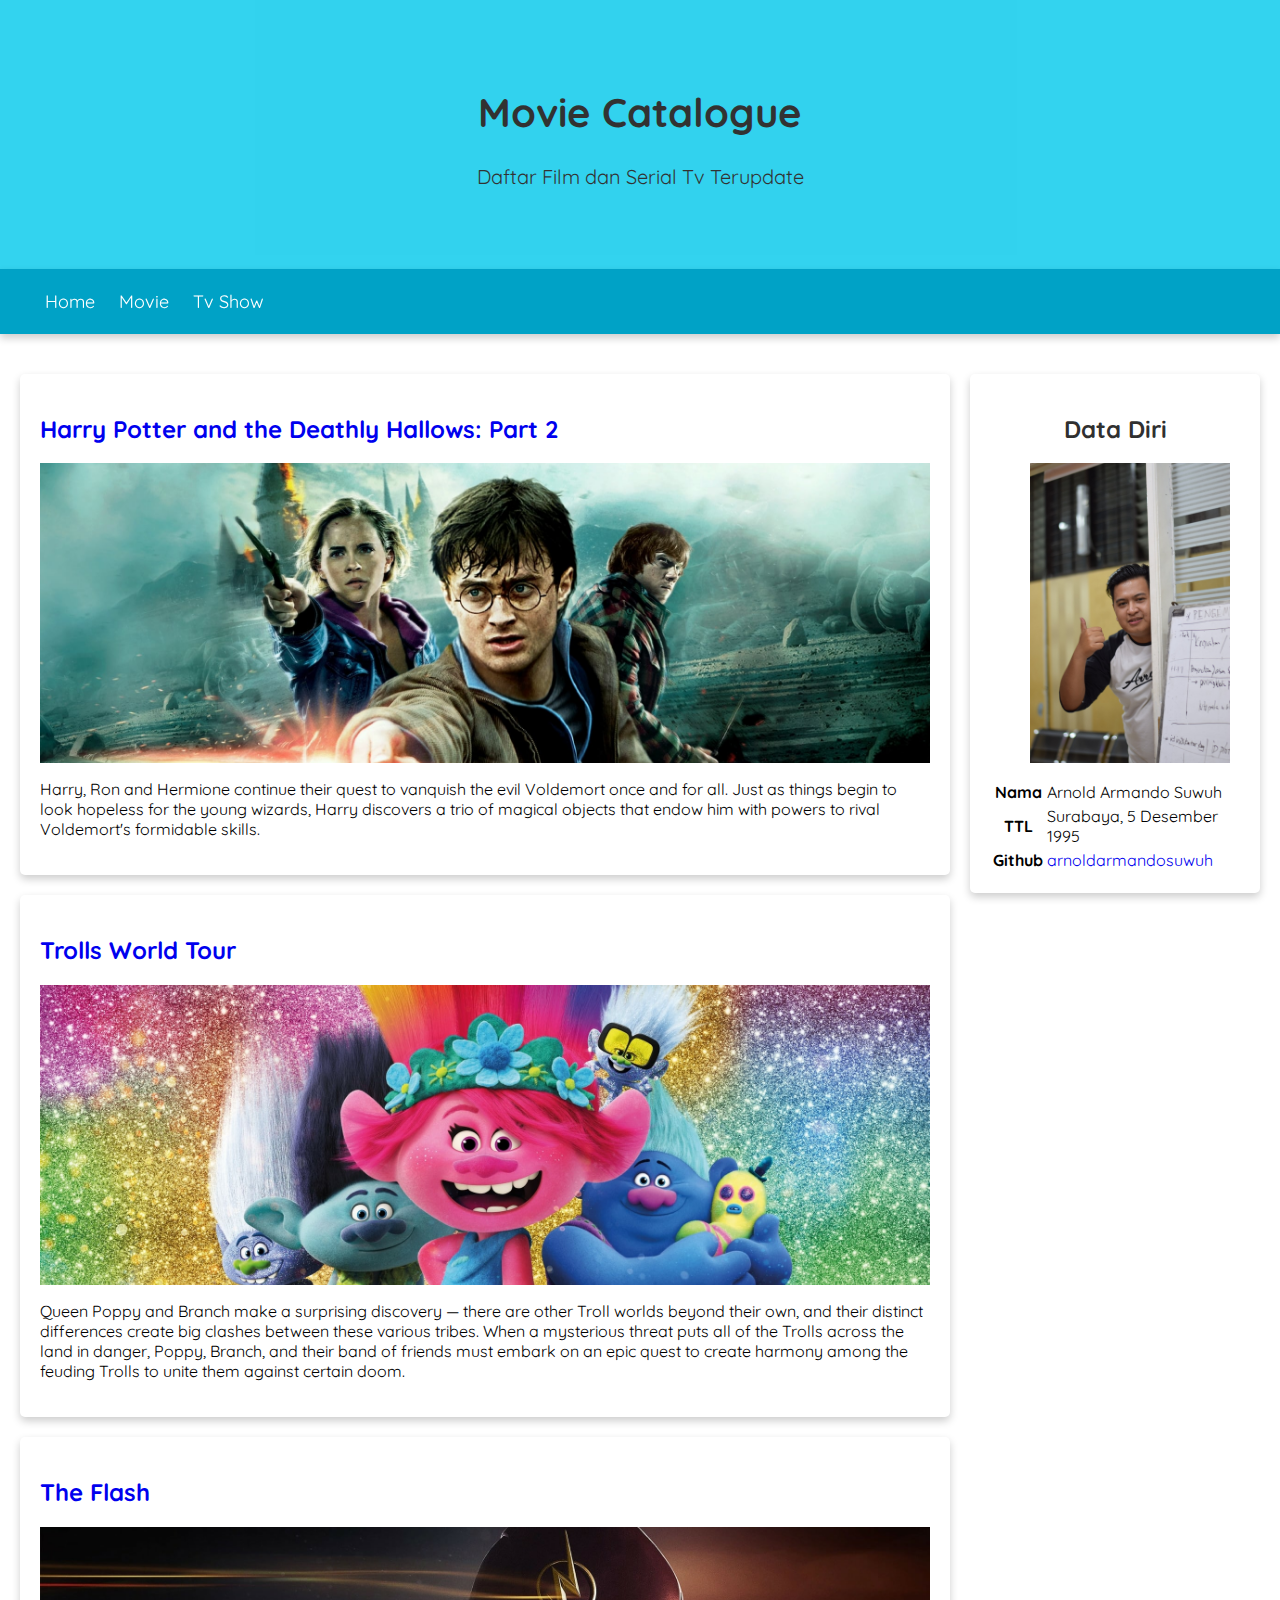
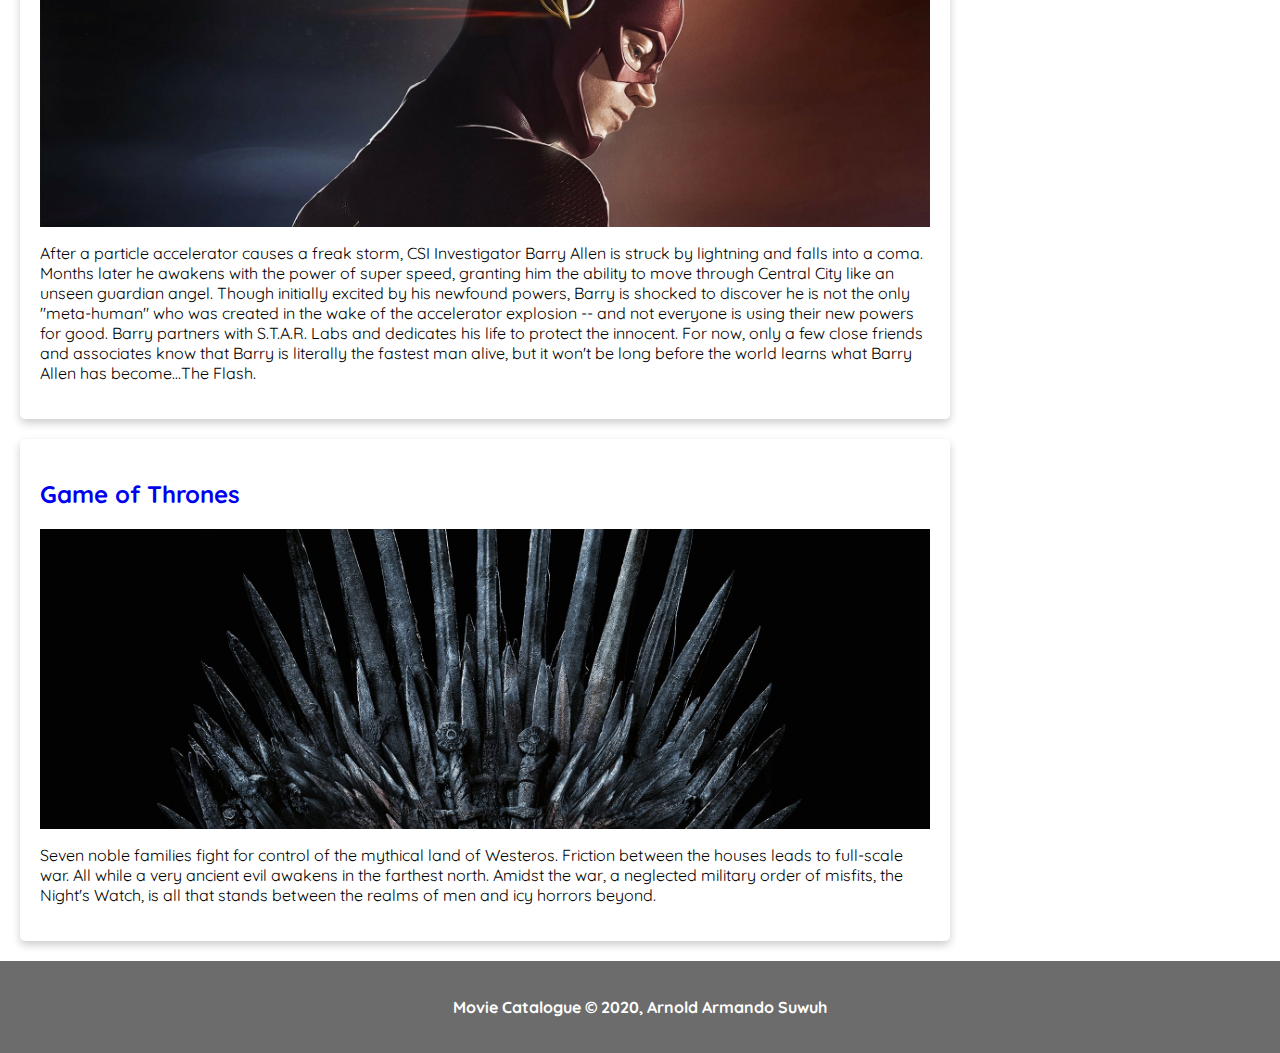
<file: index.html>
<meta name="viewport" content="width=device-width, initial-scale=1">
<html>
	<title>Movie Catalogue</title>
  <link rel="shortcut icon" href="assets/img/movie.png" />
  <link rel="stylesheet" href="assets/style.css">

<body>
	<header class="jumbotron">
   		<h1>Movie Catalogue</h1>
   		<p>Daftar Film dan Serial Tv Terupdate</p>
  	</header>

	<nav>
       <ul>
           <li><a href="index.html">Home</a></li>
           <li><a href="movie.html">Movie</a></li>
           <li><a href="tv.html">Tv Show</a></li>
       </ul>
   </nav>

<main>
	<div id="content">
    	<article class="card">
            <h2><a href="movie1.html">Harry Potter and the Deathly Hallows: Part 2</a></h2>
            
            <img src="assets/img/harrypotter.jpg" class="featured-image">
            
            <p>Harry, Ron and Hermione continue their quest to vanquish the evil Voldemort once and for all. Just as things begin to look hopeless for the young wizards, Harry discovers a trio of magical objects that endow him with powers to rival Voldemort's formidable skills.</p>

       	</article>
 		<article class="card">
            <h2><a href="movie2.html">Trolls World Tour</a></h2>
            
            <img src="assets/img/troll.jpg" class="featured-image">
            
            <p>Queen Poppy and Branch make a surprising discovery — there are other Troll worlds beyond their own, and their distinct differences create big clashes between these various tribes. When a mysterious threat puts all of the Trolls across the land in danger, Poppy, Branch, and their band of friends must embark on an epic quest to create harmony among the feuding Trolls to unite them against certain doom.</p>
 
        </article>

        <article class="card">
            <h2><a href="tv1.html">The Flash</a></h2>
            
            <img src="assets/img/flash.jpg" class="featured-image">
            
            <p>After a particle accelerator causes a freak storm, CSI Investigator Barry Allen is struck by lightning and falls into a coma. Months later he awakens with the power of super speed, granting him the ability to move through Central City like an unseen guardian angel. Though initially excited by his newfound powers, Barry is shocked to discover he is not the only "meta-human" who was created in the wake of the accelerator explosion -- and not everyone is using their new powers for good. Barry partners with S.T.A.R. Labs and dedicates his life to protect the innocent. For now, only a few close friends and associates know that Barry is literally the fastest man alive, but it won't be long before the world learns what Barry Allen has become...The Flash.</p>
 
        </article>

        <article class="card">
            <h2><a href="tv2.html">Game of Thrones</a></h2>
            
            <img src="assets/img/got.jpg" class="featured-image">
            
            <p>Seven noble families fight for control of the mythical land of Westeros. Friction between the houses leads to full-scale war. All while a very ancient evil awakens in the farthest north. Amidst the war, a neglected military order of misfits, the Night's Watch, is all that stands between the realms of men and icy horrors beyond.</p>
 
        </article>

 	</div>

    <aside>
  		<article class="profile card">
  			<header>
       			<h2>Data Diri</h2>
        			<figure>
           				<img src="assets/img/foto.jpg" class="featured-image">
         			</figure>
          </header>
          <section>
            <table>
              <tr>
                <th>Nama</th>
                <td>Arnold Armando Suwuh</td>
              </tr>
              <tr>  
                <th>TTL</th>
                <td>Surabaya, 5 Desember 1995</td>
              </tr>
              <tr>
                <th>Github</th>
                <td><a href="https://github.com/arnoldarmandosuwuh">arnoldarmandosuwuh</a></td>
              </tr>
            </table>
          </section>
   		</article>
	</aside>
</main>

<footer>
	<p>Movie Catalogue &#169; 2020, Arnold Armando Suwuh</p>
</footer>
</body>
</html>
</file>
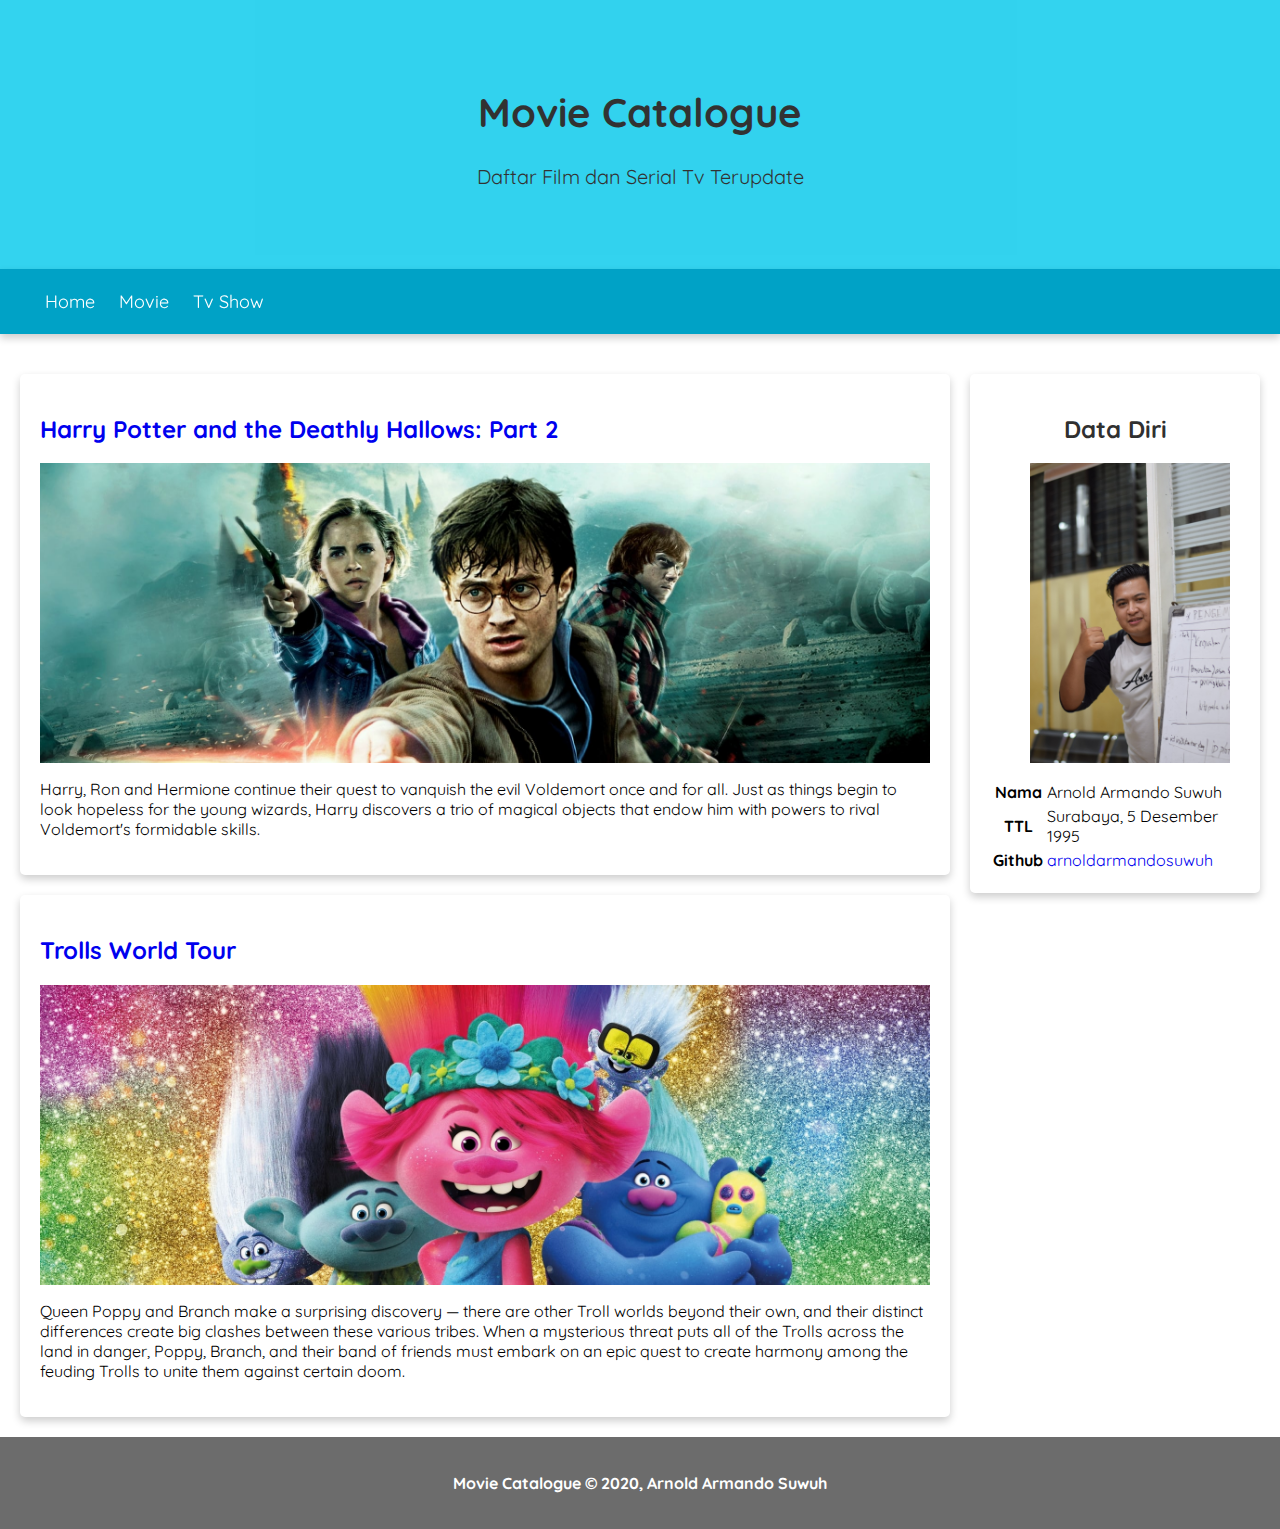
<file: movie.html>
<meta name="viewport" content="width=device-width, initial-scale=1">
<html>
	<title>Movie</title>
  <link rel="shortcut icon" href="assets/img/movie.png" />
  <link rel="stylesheet" href="assets/style.css">

<body>
	<header class="jumbotron">
   		<h1>Movie Catalogue</h1>
   		<p>Daftar Film dan Serial Tv Terupdate</p>
  	</header>

	<nav>
       <ul>
           <li><a href="index.html">Home</a></li>
           <li><a href="movie.html">Movie</a></li>
           <li><a href="tv.html">Tv Show</a></li>
       </ul>
   </nav>

<main>
	<div id="content">
    	<article class="card">
            <h2><a href="movie1.html">Harry Potter and the Deathly Hallows: Part 2</a></h2>
            
            <img src="assets/img/harrypotter.jpg" class="featured-image">
            
            <p>Harry, Ron and Hermione continue their quest to vanquish the evil Voldemort once and for all. Just as things begin to look hopeless for the young wizards, Harry discovers a trio of magical objects that endow him with powers to rival Voldemort's formidable skills.</p>

       	</article>
 		<article class="card">
            <h2><a href="movie2.html">Trolls World Tour</a></h2>
            
            <img src="assets/img/troll.jpg" class="featured-image">
            
            <p>Queen Poppy and Branch make a surprising discovery — there are other Troll worlds beyond their own, and their distinct differences create big clashes between these various tribes. When a mysterious threat puts all of the Trolls across the land in danger, Poppy, Branch, and their band of friends must embark on an epic quest to create harmony among the feuding Trolls to unite them against certain doom.</p>
 
        </article>

 	</div>

    <aside>
  		<article class="profile card">
  			<header>
       			<h2>Data Diri</h2>
        			<figure>
           				<img src="assets/img/foto.jpg" class="featured-image">
         			</figure>
          </header>
          <section>
            <table>
              <tr>
                <th>Nama</th>
                <td>Arnold Armando Suwuh</td>
              </tr>
              <tr>  
                <th>TTL</th>
                <td>Surabaya, 5 Desember 1995</td>
              </tr>
              <tr>
                <th>Github</th>
                <td><a href="https://github.com/arnoldarmandosuwuh">arnoldarmandosuwuh</a></td>
              </tr>
            </table>
          </section>
   		</article>
	</aside>
</main>

<footer>
	<p>Movie Catalogue &#169; 2020, Arnold Armando Suwuh</p>
</footer>
</body>
</html>
</file>
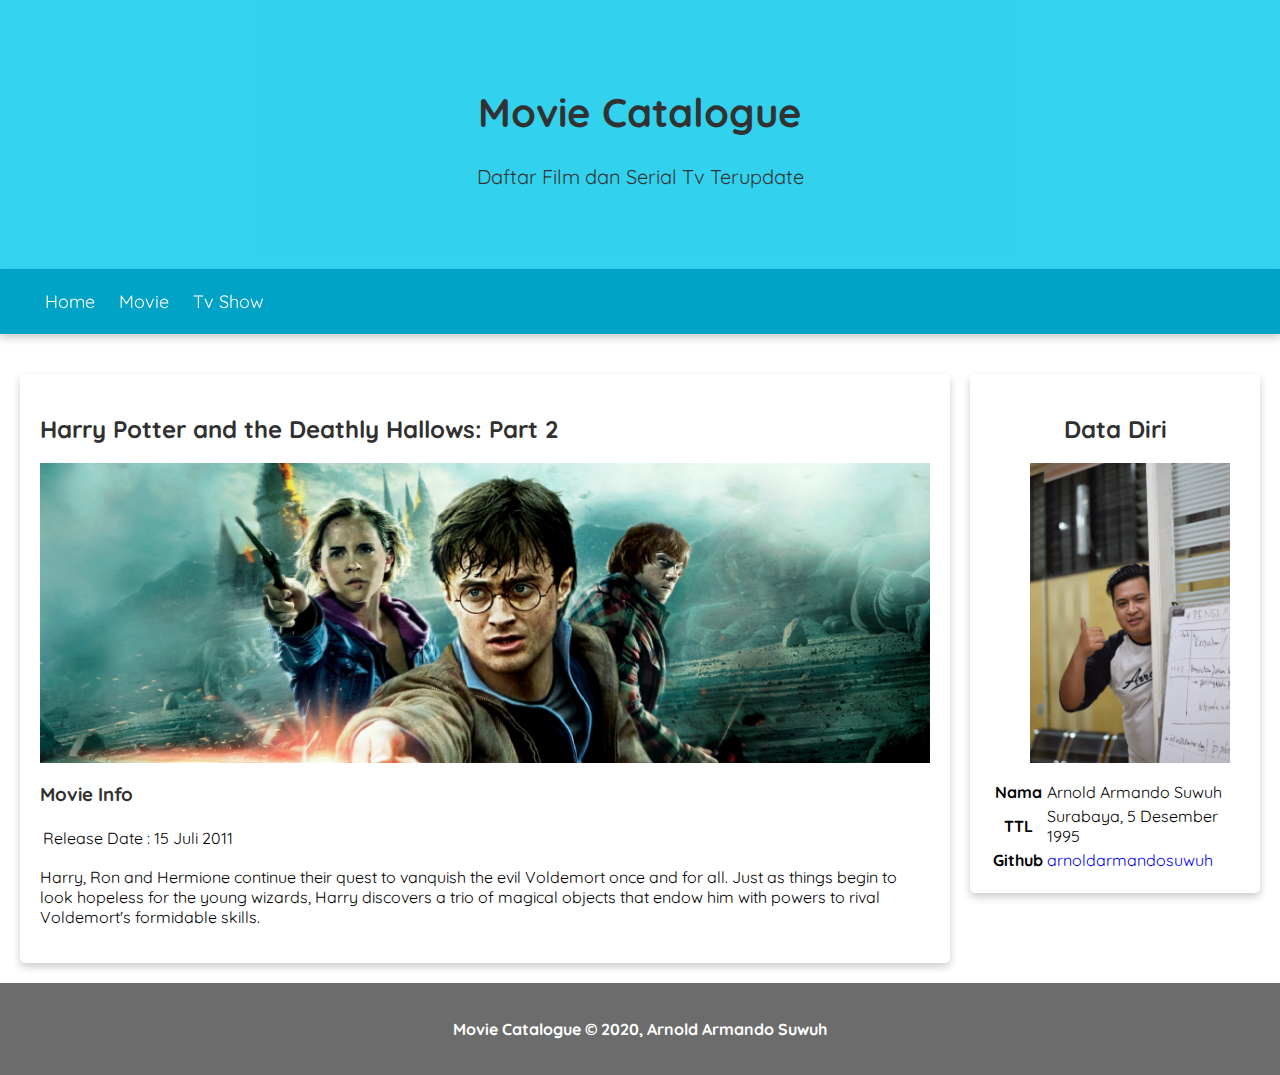
<file: movie1.html>
<meta name="viewport" content="width=device-width, initial-scale=1">
<html>
	<title>Movie Catalogue</title>
  <link rel="shortcut icon" href="assets/img/movie.png" />
  <link rel="stylesheet" href="assets/style.css">

<body>
	<header class="jumbotron">
   		<h1>Movie Catalogue</h1>
   		<p>Daftar Film dan Serial Tv Terupdate</p>
  	</header>

	<nav>
       <ul>
           <li><a href="index.html">Home</a></li>
           <li><a href="movie.html">Movie</a></li>
           <li><a href="tv.html">Tv Show</a></li>
       </ul>
   </nav>

<main>
	<div id="content">
    	<article class="card">
            <h2>Harry Potter and the Deathly Hallows: Part 2</h2>
            
            <img src="assets/img/harrypotter.jpg" class="featured-image">

            <h3>Movie Info</h3>
            <table>
                <tr>
                  <td>Release Date</td>
                  <td> : </td>
                  <td> 15 Juli 2011 </td>
                </tr>
            </table>
            
            <p>Harry, Ron and Hermione continue their quest to vanquish the evil Voldemort once and for all. Just as things begin to look hopeless for the young wizards, Harry discovers a trio of magical objects that endow him with powers to rival Voldemort's formidable skills.</p>

       	</article>

 	</div>

    <aside>
  		<article class="profile card">
  			<header>
       			<h2>Data Diri</h2>
        			<figure>
           				<img src="assets/img/foto.jpg" class="featured-image">
         			</figure>
          </header>
          <section>
            <table>
              <tr>
                <th>Nama</th>
                <td>Arnold Armando Suwuh</td>
              </tr>
              <tr>  
                <th>TTL</th>
                <td>Surabaya, 5 Desember 1995</td>
              </tr>
              <tr>
                <th>Github</th>
                <td><a href="https://github.com/arnoldarmandosuwuh">arnoldarmandosuwuh</a></td>
              </tr>
            </table>
          </section>
   		</article>
	</aside>
</main>

<footer>
	<p>Movie Catalogue &#169; 2020, Arnold Armando Suwuh</p>
</footer>
</body>
</html>
</file>
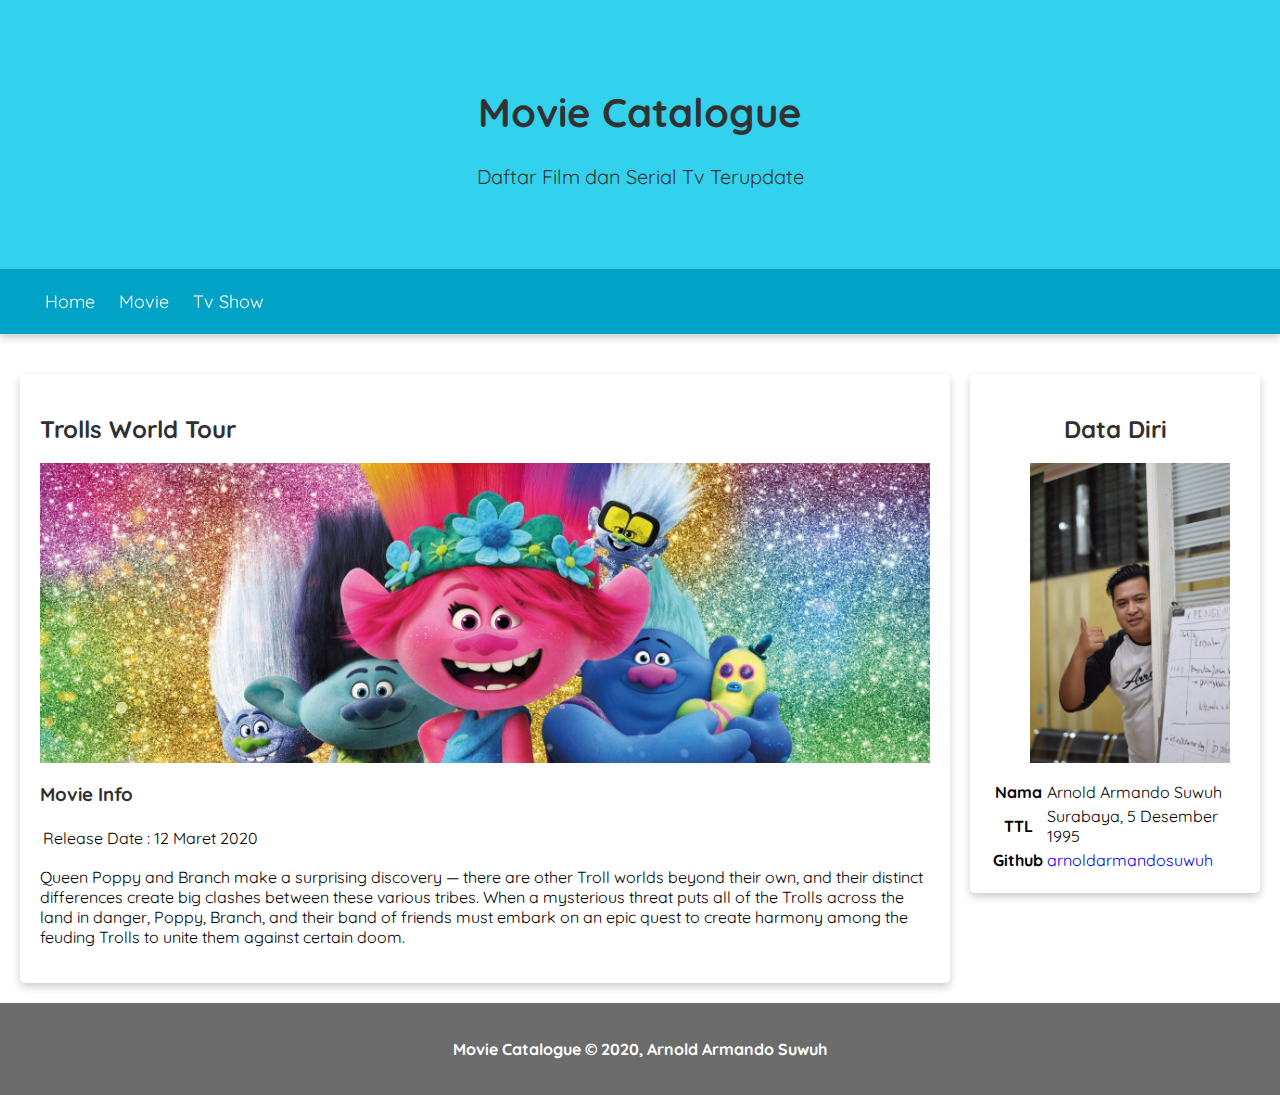
<file: movie2.html>
<meta name="viewport" content="width=device-width, initial-scale=1">
<html>
	<title>Movie Catalogue</title>
  <link rel="shortcut icon" href="assets/img/movie.png" />
  <link rel="stylesheet" href="assets/style.css">

<body>
	<header class="jumbotron">
   		<h1>Movie Catalogue</h1>
   		<p>Daftar Film dan Serial Tv Terupdate</p>
  	</header>

	<nav>
       <ul>
           <li><a href="index.html">Home</a></li>
           <li><a href="movie.html">Movie</a></li>
           <li><a href="tv.html">Tv Show</a></li>
       </ul>
   </nav>

<main>
	<div id="content">
    	<article class="card">
            <h2>Trolls World Tour</h2>
            
            <img src="assets/img/troll.jpg" class="featured-image">

            <h3>Movie Info</h3>
            <table>
                <tr>
                  <td>Release Date</td>
                  <td> : </td>
                  <td> 12 Maret 2020 </td>
                </tr>
            </table>
            
            <p>Queen Poppy and Branch make a surprising discovery — there are other Troll worlds beyond their own, and their distinct differences create big clashes between these various tribes. When a mysterious threat puts all of the Trolls across the land in danger, Poppy, Branch, and their band of friends must embark on an epic quest to create harmony among the feuding Trolls to unite them against certain doom.</p>

       	</article>

 	</div>

    <aside>
  		<article class="profile card">
  			<header>
       			<h2>Data Diri</h2>
        			<figure>
           				<img src="assets/img/foto.jpg" class="featured-image">
         			</figure>
          </header>
          <section>
            <table>
              <tr>
                <th>Nama</th>
                <td>Arnold Armando Suwuh</td>
              </tr>
              <tr>  
                <th>TTL</th>
                <td>Surabaya, 5 Desember 1995</td>
              </tr>
              <tr>
                <th>Github</th>
                <td><a href="https://github.com/arnoldarmandosuwuh">arnoldarmandosuwuh</a></td>
              </tr>
            </table>
          </section>
   		</article>
	</aside>
</main>

<footer>
	<p>Movie Catalogue &#169; 2020, Arnold Armando Suwuh</p>
</footer>
</body>
</html>
</file>
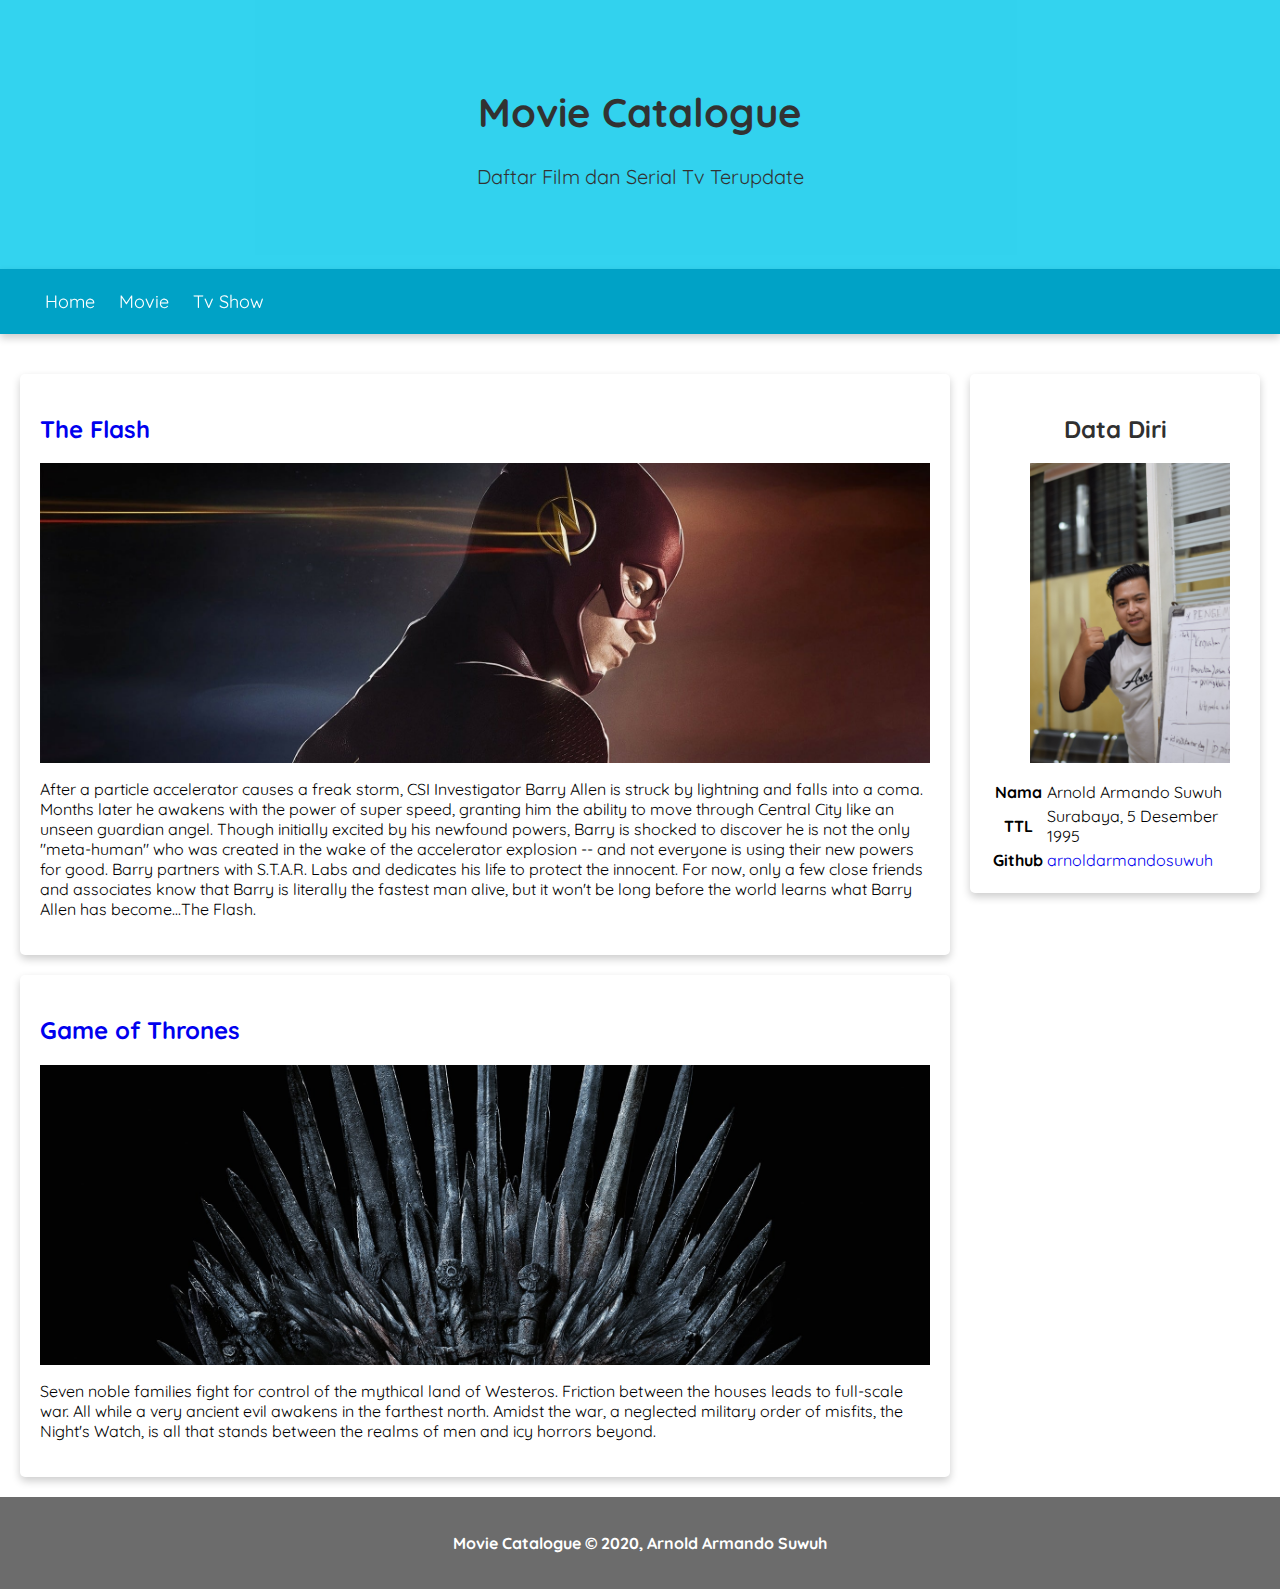
<file: tv.html>
<meta name="viewport" content="width=device-width, initial-scale=1">
<html>
	<title>Movie Catalogue</title>
  <link rel="shortcut icon" href="assets/img/movie.png" />
  <link rel="stylesheet" href="assets/style.css">

<body>
	<header class="jumbotron">
   		<h1>Movie Catalogue</h1>
   		<p>Daftar Film dan Serial Tv Terupdate</p>
  	</header>

	<nav>
       <ul>
           <li><a href="index.html">Home</a></li>
           <li><a href="movie.html">Movie</a></li>
           <li><a href="tv.html">Tv Show</a></li>
       </ul>
   </nav>

<main>
	<div id="content">

        <article class="card">
            <h2><a href="tv1.html">The Flash</a></h2>
            
            <img src="assets/img/flash.jpg" class="featured-image">
            
            <p>After a particle accelerator causes a freak storm, CSI Investigator Barry Allen is struck by lightning and falls into a coma. Months later he awakens with the power of super speed, granting him the ability to move through Central City like an unseen guardian angel. Though initially excited by his newfound powers, Barry is shocked to discover he is not the only "meta-human" who was created in the wake of the accelerator explosion -- and not everyone is using their new powers for good. Barry partners with S.T.A.R. Labs and dedicates his life to protect the innocent. For now, only a few close friends and associates know that Barry is literally the fastest man alive, but it won't be long before the world learns what Barry Allen has become...The Flash.</p>
 
        </article>

        <article class="card">
            <h2><a href="tv2.html">Game of Thrones</a></h2>
            
            <img src="assets/img/got.jpg" class="featured-image">
            
            <p>Seven noble families fight for control of the mythical land of Westeros. Friction between the houses leads to full-scale war. All while a very ancient evil awakens in the farthest north. Amidst the war, a neglected military order of misfits, the Night's Watch, is all that stands between the realms of men and icy horrors beyond.</p>
 
        </article>

 	</div>

    <aside>
  		<article class="profile card">
  			<header>
       			<h2>Data Diri</h2>
        			<figure>
           				<img src="assets/img/foto.jpg" class="featured-image">
         			</figure>
          </header>
          <section>
            <table>
              <tr>
                <th>Nama</th>
                <td>Arnold Armando Suwuh</td>
              </tr>
              <tr>  
                <th>TTL</th>
                <td>Surabaya, 5 Desember 1995</td>
              </tr>
              <tr>
                <th>Github</th>
                <td><a href="https://github.com/arnoldarmandosuwuh">arnoldarmandosuwuh</a></td>
              </tr>
            </table>
          </section>
   		</article>
	</aside>
</main>

<footer>
	<p>Movie Catalogue &#169; 2020, Arnold Armando Suwuh</p>
</footer>
</body>
</html>
</file>
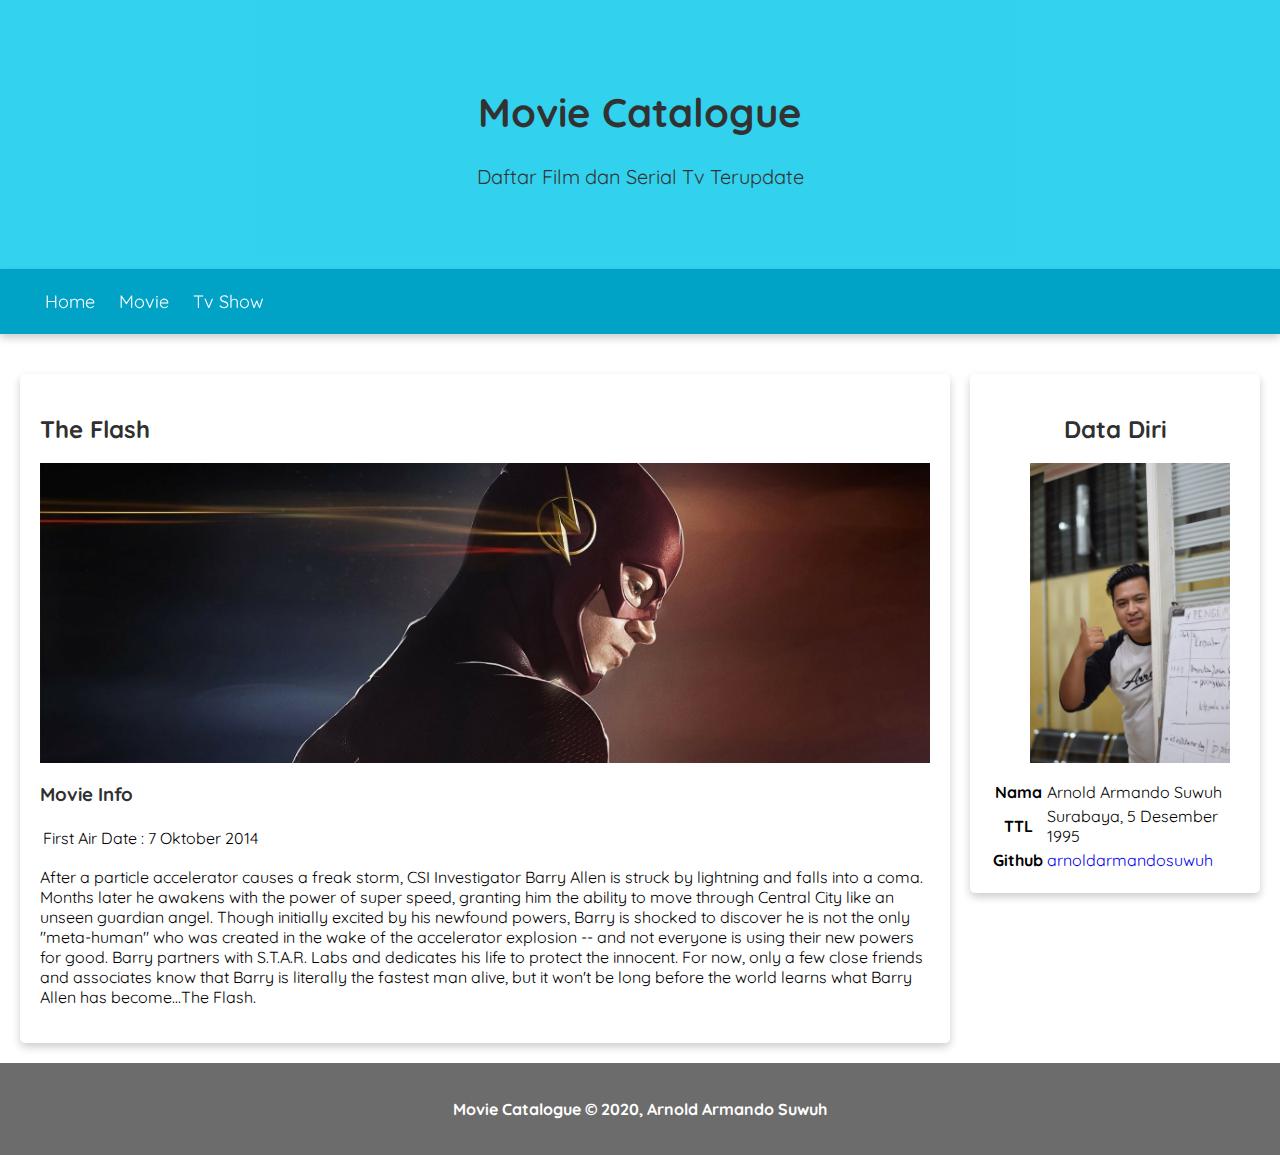
<file: tv1.html>
<meta name="viewport" content="width=device-width, initial-scale=1">
<html>
	<title>Movie Catalogue</title>
  <link rel="shortcut icon" href="assets/img/movie.png" />
  <link rel="stylesheet" href="assets/style.css">

<body>
	<header class="jumbotron">
   		<h1>Movie Catalogue</h1>
   		<p>Daftar Film dan Serial Tv Terupdate</p>
  	</header>

	<nav>
       <ul>
           <li><a href="index.html">Home</a></li>
           <li><a href="movie.html">Movie</a></li>
           <li><a href="tv.html">Tv Show</a></li>
       </ul>
   </nav>

<main>
	<div id="content">
    	<article class="card">
            <h2>The Flash</h2>
            
            <img src="assets/img/flash.jpg" class="featured-image">

            <h3>Movie Info</h3>
            <table>
                <tr>
                  <td>First Air Date</td>
                  <td> : </td>
                  <td> 7 Oktober 2014 </td>
                </tr>
            </table>
            
            <p>After a particle accelerator causes a freak storm, CSI Investigator Barry Allen is struck by lightning and falls into a coma. Months later he awakens with the power of super speed, granting him the ability to move through Central City like an unseen guardian angel. Though initially excited by his newfound powers, Barry is shocked to discover he is not the only "meta-human" who was created in the wake of the accelerator explosion -- and not everyone is using their new powers for good. Barry partners with S.T.A.R. Labs and dedicates his life to protect the innocent. For now, only a few close friends and associates know that Barry is literally the fastest man alive, but it won't be long before the world learns what Barry Allen has become...The Flash.</p>

       	</article>

 	</div>

    <aside>
  		<article class="profile card">
  			<header>
       			<h2>Data Diri</h2>
        			<figure>
           				<img src="assets/img/foto.jpg" class="featured-image">
         			</figure>
          </header>
          <section>
            <table>
              <tr>
                <th>Nama</th>
                <td>Arnold Armando Suwuh</td>
              </tr>
              <tr>  
                <th>TTL</th>
                <td>Surabaya, 5 Desember 1995</td>
              </tr>
              <tr>
                <th>Github</th>
                <td><a href="https://github.com/arnoldarmandosuwuh">arnoldarmandosuwuh</a></td>
              </tr>
            </table>
          </section>
   		</article>
	</aside>
</main>

<footer>
	<p>Movie Catalogue &#169; 2020, Arnold Armando Suwuh</p>
</footer>
</body>
</html>
</file>
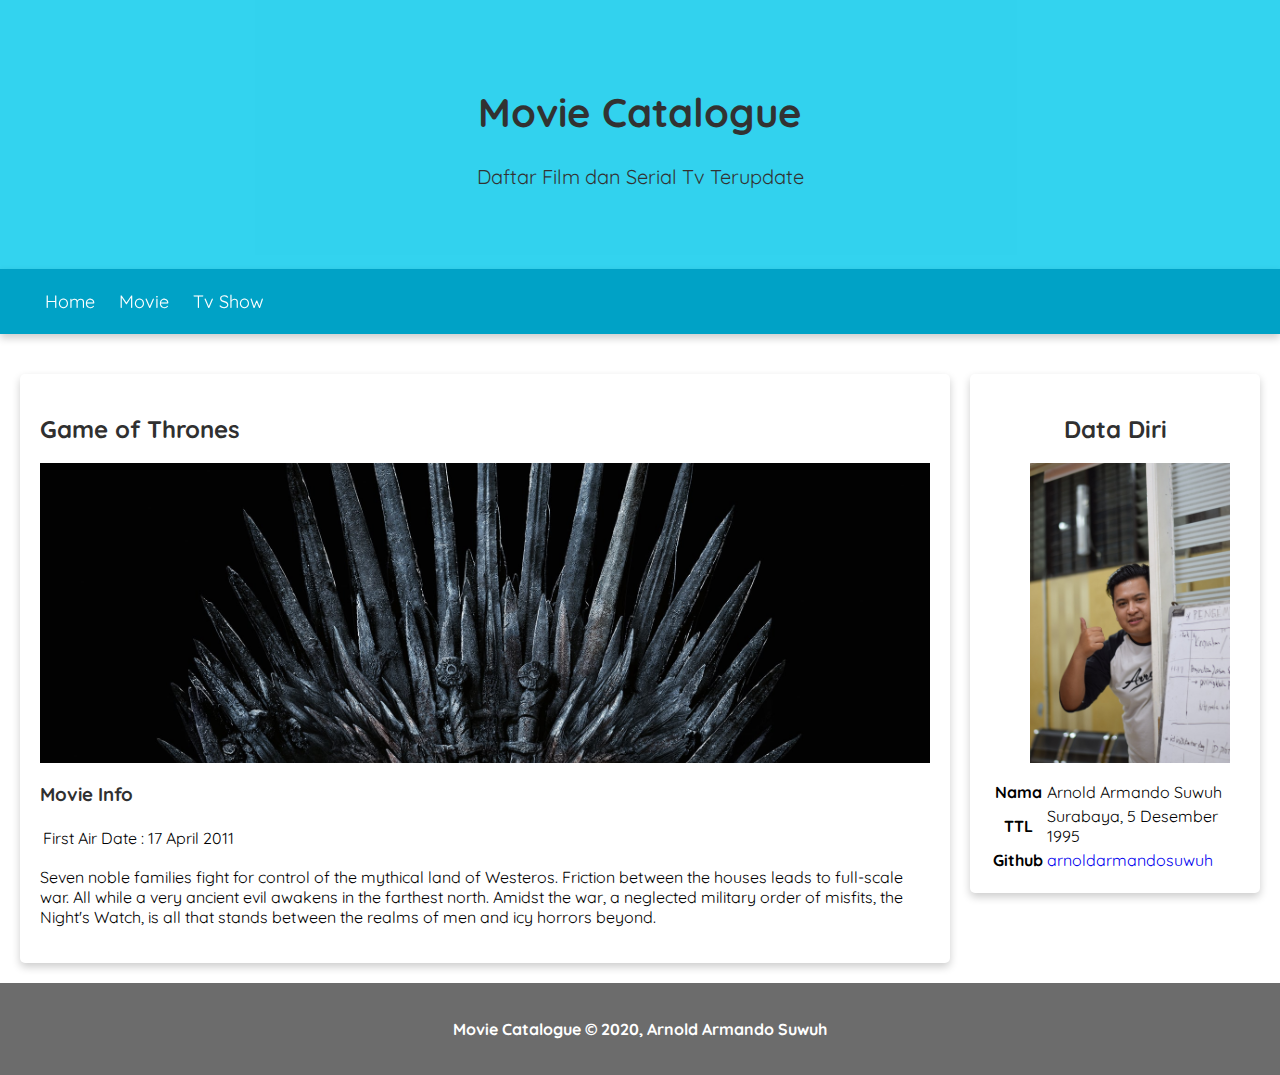
<file: tv2.html>
<meta name="viewport" content="width=device-width, initial-scale=1">
<html>
	<title>Movie Catalogue</title>
  <link rel="shortcut icon" href="assets/img/movie.png" />
  <link rel="stylesheet" href="assets/style.css">

<body>
	<header class="jumbotron">
   		<h1>Movie Catalogue</h1>
   		<p>Daftar Film dan Serial Tv Terupdate</p>
  	</header>

	<nav>
       <ul>
           <li><a href="index.html">Home</a></li>
           <li><a href="movie.html">Movie</a></li>
           <li><a href="tv.html">Tv Show</a></li>
       </ul>
   </nav>

<main>
	<div id="content">
    	<article class="card">
            <h2>Game of Thrones</h2>
            
            <img src="assets/img/got.jpg" class="featured-image">

            <h3>Movie Info</h3>
            <table>
                <tr>
                  <td>First Air Date</td>
                  <td> : </td>
                  <td> 17 April 2011 </td>
                </tr>
            </table>
            
            <p>Seven noble families fight for control of the mythical land of Westeros. Friction between the houses leads to full-scale war. All while a very ancient evil awakens in the farthest north. Amidst the war, a neglected military order of misfits, the Night's Watch, is all that stands between the realms of men and icy horrors beyond.</p>

       	</article>

 	</div>

    <aside>
  		<article class="profile card">
  			<header>
       			<h2>Data Diri</h2>
        			<figure>
           				<img src="assets/img/foto.jpg" class="featured-image">
         			</figure>
          </header>
          <section>
            <table>
              <tr>
                <th>Nama</th>
                <td>Arnold Armando Suwuh</td>
              </tr>
              <tr>  
                <th>TTL</th>
                <td>Surabaya, 5 Desember 1995</td>
              </tr>
              <tr>
                <th>Github</th>
                <td><a href="https://github.com/arnoldarmandosuwuh">arnoldarmandosuwuh</a></td>
              </tr>
            </table>
          </section>
   		</article>
	</aside>
</main>

<footer>
	<p>Movie Catalogue &#169; 2020, Arnold Armando Suwuh</p>
</footer>
</body>
</html>
</file>
<file: assets/style.css>
@import url('https://fonts.googleapis.com/css?family=Quicksand:400,700&display=swap');
 
 
body {
   font-family: 'Quicksand', sans-serif;
   margin: 0;
   padding: 0;
}

main {
   padding: 20px;
   overflow: auto;
}
 
h2 {
   color: #303030;
}
 
h3 {
   color: #303030;
}
 
footer {
   padding: 20px;
   color: white;
   background-color: #303030;
   text-align: center;
   font-weight: bold;
}

nav a {
   font-size: 18px;
   font-weight: 400;
   text-decoration: none;
}

nav a:hover {
   font-weight: bold;
}

.profile header {
   text-align: center;
}

footer {
   padding: 20px;
   color: white;
   background-color: #6C6C6C;
   text-align: center;
   font-weight: bold;
}

.featured-image {
   width: 100%;
   max-height: 300px;
   object-fit: cover;
   object-position: center;
}

.featured-image2 {
   max-height: 500px;
   object-fit: cover;
   object-position: center;
   padding-left: 50px;
   padding-right: 0px;
}

.profile img {
   width: 200px;
}

.card {
   box-shadow: 0 4px 8px 0 rgba(0, 0, 0, 0.2);
   border-radius: 5px;
   padding: 20px;
   margin-top: 20px;
}
.jumbotron {
   font-size: 20px;
   padding: 60px;
   background-color: #00c8eb;
   text-align: center;
   color: black;
   opacity: 80%;
}


a{
  text-decoration: none;
}
a:hover {
  color:  #141414;
}

nav li {
   display: inline;
   list-style-type: none;
   margin-right: 20px;
}

nav {
   background-color: #00a2c6;
   padding: 5px;
   position: sticky;
   top: 0;
   box-shadow: 0 4px 8px 0 rgba(0, 0, 0, 0.2);
   
}

nav a {
   font-size: 18px;
   font-weight: 400;
   text-decoration: none;
   color: #ffffff;
}

#content {
   float: left;
   width: 75%;
}

aside {
   float: right;
   width: 25%;
   padding-left: 20px;
}

* {
   box-sizing: border-box;
}

/* Rule yang dituliskan dalam block @media di bawah akan diterapkan pada device yang memiliki ukuran viewport di bawah 992px */
@media screen and (max-width: 992px) {
  ........
 }
  /* Rule yang dituliskan dalam block @media di bawah akan diterapkan pada device yang memiliki ukuran viewport di bawah 600px */
 @media screen and (max-width: 600px) {
    ........
 }

 @media screen and (max-width: 1000px) {
   #content,
   aside {
       width: 100%;
       padding: 0;
   }
}

table.hovertable {
    box-shadow: 0 4px 8px 0 rgba(0, 0, 0, 0.2);
   width: 100%;
   border-width: 1px;
   border-collapse: collapse;
}
table.hovertable th {
   background-color:#7CC1F2;
   border-width: 1px;
   padding: 8px;
   border-style: solid;
}
table.hovertable tr {
   background-color:#F5F5F5;
}
table.hovertable td {
   border-width: 1px;
   padding: 8px;
   border-style: solid; 
}
</file>
